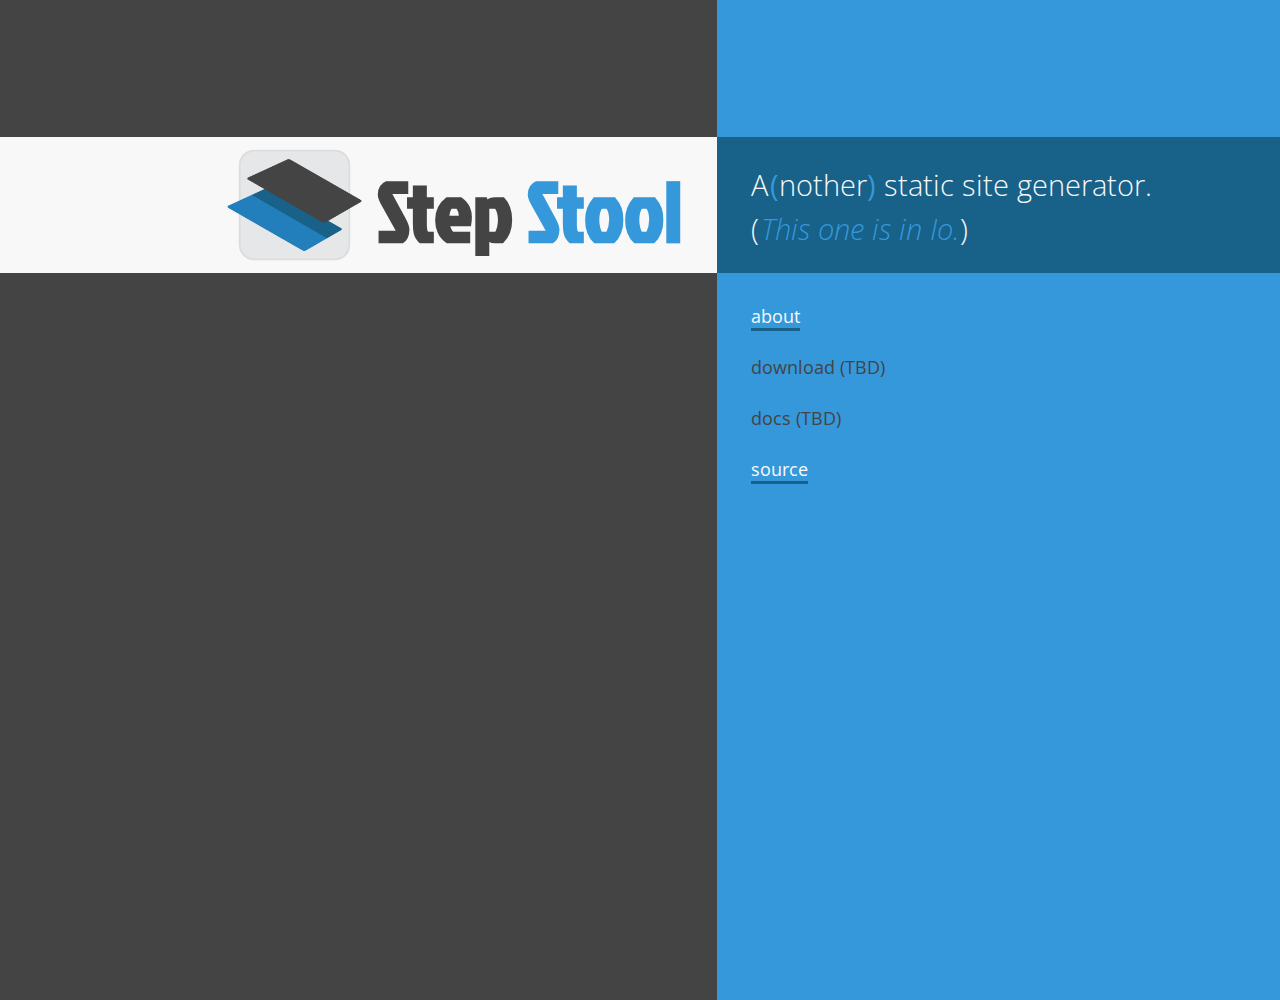
<file: index.html>
<!doctype html>
<html>
<head>
   <meta charset='utf-8' />

   <title>Step Stool - a(nother) static site generator.</title>

   <meta name='description' content='A(nother) static site generator. (This one is in Io.)' />

   <link rel='stylesheet' type='text/css' href='/style.css' />
   <link rel='stylesheet' type='text/css' href='http://fonts.googleapis.com/css?family=Jockey+One|Open+Sans:300italic,400italic,700italic,400,300,700|Inconsolata'>

   <link rel='icon' type='image/png' href='/favicon.png' />

   <meta name="viewport" content="width=device-width, initial-scale=1">

   <!-- Social media identification/etc. -->
   <link rel='author' href='https://plus.google.com/100517719789069874571/' />

   <link rel='me' href='https://alpha.app.net/chriskrycho' data-type='follow' data-user-id='@chriskrycho' />

   <meta name='twitter:site' content='@stepstool'/>
   <meta name='twitter:creator' content='@chriskrycho'/>
   <meta name='twitter:title' content='Step Stool' />
   <meta name='twitter:description' content='A(nother) static site generator. This one is in Io.' />
   <meta name='twitter:url' content='http://step-stool.io' />
   <meta name='twitter:card' content='summary' />
   <meta name='twitter:image' content='http://step-stool.io/images/step-stool-256.png' />

   <meta name='fb:admins' content='9624075' />
   <meta name='og:site_name' content='step-stool.io' />
   <meta name='og:description' content='A(nother) static site generator. This one is in Io.' />
   <meta name='og:type' content='website' />
   <meta name='og:url' content='http://step-stool.io' />
   <meta name='og:image' content='http://step-stool.io/images/step-stool-256.png' />
</head>
<body>
   <div class='index wrapper'>
      <div class='left column'></div>
      <div class='right column'></div>
      <div class='content left' id='logoWrapper'>
         <h1>
            <img src='/images/step-stool-256.png' alt='Step Stool logo' />
            <span class='gray'>Step</span> <span class='blue'>Stool</span>
         </h1>
      </div>
      <div class='content right' id='descriptionWrapper'>
         <h2>
            A<span class='blue microspaceBefore w400'>(</span>nother<span class='blue w400'>)</span> static site generator.<br />
            <span class='microspaceAfter'>(</span><span class='blue italic'>This one is in Io.</span>)
         </h2>
      </div>
      <nav class='content right' id='mainNav'>
         <ul class='nav'>
            <li><a href='/about.html'>about</a></li>
            <li>download (TBD)</li>
            <li>docs (TBD)</li>
            <li><a href='https://github.com/chriskrycho/step-stool/'>source</a></li>
         </ul>
      </nav>
   </div>
</body>
</html>
</file>
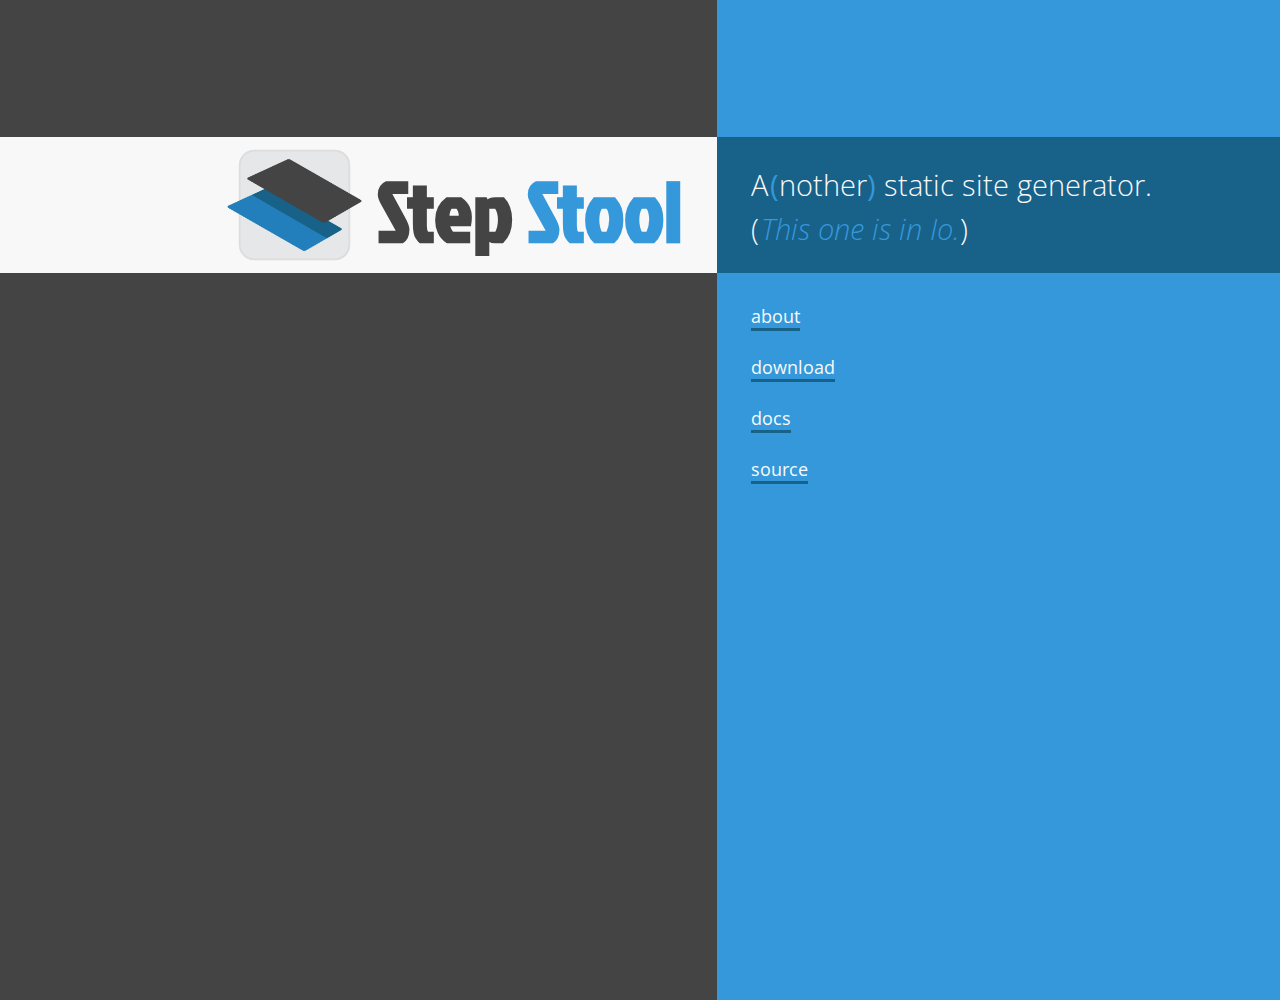
<file: website/index.html>
<!doctype html>
<html>
<head>
   <meta charset='utf-8' />

   <title>Step Stool - a(nother) static site generator.</title>

   <meta name='description' content='A(nother) static site generator. (This one is in Io.)' />

   <link rel='stylesheet' type='text/css' href='/style.css' />
   <link rel='stylesheet' type='text/css' href='http://fonts.googleapis.com/css?family=Jockey+One|Open+Sans:300italic,400italic,700italic,400,300,700|Inconsolata'>

   <link rel='icon' type='image/png' href='/favicon.png' />

   <meta name="viewport" content="width=device-width, initial-scale=1">

   <!-- Social media identification/etc. -->
   <link rel='author' href='https://plus.google.com/100517719789069874571/' />

   <link rel='me' href='https://alpha.app.net/chriskrycho' data-type='follow' data-user-id='@chriskrycho' />

   <meta name='twitter:site' content='@stepstool'/>
   <meta name='twitter:creator' content='@chriskrycho'/>
   <meta name='twitter:title' content='Step Stool' />
   <meta name='twitter:description' content='A(nother) static site generator. This one is in Io.' />
   <meta name='twitter:url' content='http://step-stool.io' />
   <meta name='twitter:card' content='summary' />
   <meta name='twitter:image' content='http://step-stool.io/images/step-stool-256.png' />

   <meta name='fb:admins' content='9624075' />
   <meta name='og:site_name' content='step-stool.io' />
   <meta name='og:description' content='A(nother) static site generator. This one is in Io.' />
   <meta name='og:type' content='website' />
   <meta name='og:url' content='http://step-stool.io' />
   <meta name='og:image' content='http://step-stool.io/images/step-stool-256.png' />
</head>
<body>
   <div class='index wrapper'>
      <div class='left column'></div>
      <div class='right column'></div>
      <div class='content left' id='logoWrapper'>
         <h1>
            <img src='/images/step-stool-256.png' alt='Step Stool logo' />
            <span class='gray'>Step</span> <span class='blue'>Stool</span>
         </h1>
      </div>
      <div class='content right' id='descriptionWrapper'>
         <h2>
            A<span class='blue microspaceBefore w400'>(</span>nother<span class='blue w400'>)</span> static site generator.<br />
            <span class='microspaceAfter'>(</span><span class='blue italic'>This one is in Io.</span>)
         </h2>
      </div>
      <nav class='content right' id='mainNav'>
         <ul class='nav'>
            <li><a href='/about/'>about</a></li>
            <li><a href=''>download</a></li>
            <li><a href=''>docs</a></li>
            <li><a href='http://bitbucket.org/chriskrycho/step-stool/'>source</a></li>
         </ul>
      </nav>
   </div>
</body>
</html>
</file>
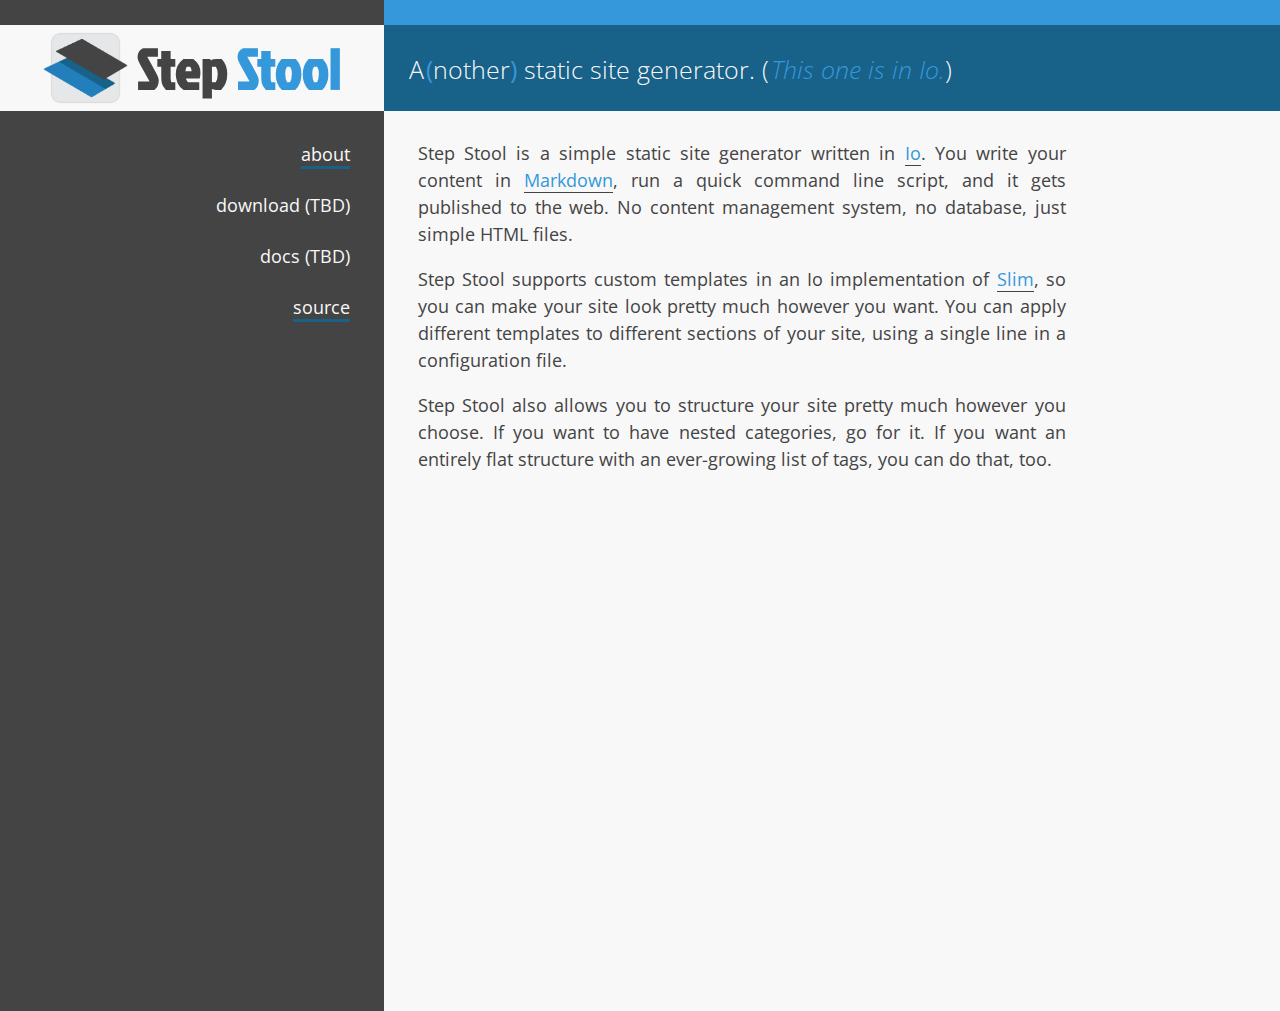
<file: about.html>
<!DOCTYPE html>
<html>
<head>
   <meta charset='utf-8' />

   <title>About - Step Stool</title>

   <meta name='description' content='Write your content in Markdown, run a quick command line script, and publish to the web. No content management system, no database, just simple HTML.' />

   <link rel='stylesheet' type='text/css' href='/style.css' />
   <link rel='stylesheet' type='text/css' href='http://fonts.googleapis.com/css?family=Jockey+One|Open+Sans:300italic,400italic,700italic,400,300,700'>

   <link rel='icon' type='image/png' href='/favicon.png' />

   <meta name="viewport" content="width=device-width, initial-scale=1">

   <!-- Social media identification/etc. -->
   <link rel='author' href='https://plus.google.com/100517719789069874571/' />

   <link rel='me' href='https://alpha.app.net/chriskrycho' data-type='follow' data-user-id='@chriskrycho' />

   <meta name='twitter:site' content='@stepstool'/>
   <meta name='twitter:creator' content='@chriskrycho'/>
   <meta name='twitter:title' content='About - Step Stool' />
   <meta name='twitter:description' content='Write your content in Markdown, run a quick command line script, and publish to the web. No content management system, no database, just simple HTML.' />
   <meta name='twitter:url' content='http://step-stool.io' />
   <meta name='twitter:card' content='summary' />
   <meta name='twitter:image' content='http://step-stool.io/images/step-stool-256.png' />

   <meta name='fb:admins' content='9624075' />
   <meta name='og:site_name' content='About - Step Stool' />
   <meta name='og:description' content='Write your content in Markdown, run a quick command line script, and publish to the web. No content management system, no database, just simple HTML.' />
   <meta name='og:type' content='website' />
   <meta name='og:url' content='http://step-stool.io' />
   <meta name='og:image' content='http://step-stool.io/images/step-stool-256.png' />
</head>
<body>
   <div class='page wrapper'>
      <div class='column left'></div>
      <div class='column right'></div>
      <div class='content left' id='logoWrapper'>
         <h1>
            <a href="/" class="logoLink">
               <img src='/images/step-stool-256.png' alt='Step Stool logo' />
               <span class='gray'>Step</span> <span class='blue'>Stool</span>
            </a>
         </h1>
      </div>
      <div class='content right' id='descriptionWrapper'>
         <h2>
            A<span class='blue microspaceBefore w400'>(</span>nother<span class='blue w400'>)</span> static site generator.<br class='optionalBreak' />
            <span class='microspaceAfter'>(</span><span class='blue italic'>This one is in Io.</span>)
         </h2>
      </div>
      <nav class='content left' id='mainNav'>
         <ul class="nav">
            <li><a href='/about.html'>about</a></li>
            <li>download (TBD)</li>
            <li>docs (TBD)</li>
            <li><a href='https://github.com/chriskrycho/step-stool/'>source</a></li>
         </ul>
      </nav>
      <div class='content right textBlock'>
         <article>
            <p>Step Stool is a simple static site generator written in <a href="http://iolanguage.org">Io</a>. You write your content in <a href="http://daringfireball.net/projects/markdown/">Markdown</a>, run a quick command line script, and it gets published to the web. No content management system, no database, just simple HTML files.</p>
            <p>Step Stool supports custom templates in an Io implementation of <a href="http://slim-lang.com">Slim</a>, so you can make your site look pretty much however you want. You can apply different templates to different sections of your site, using a single line in a configuration file.</p>
            <p>Step Stool also allows you to structure your site pretty much however you choose. If you want to have nested categories, go for it. If you want an entirely flat structure with an ever-growing list of tags, you can do that, too.</p>
         </article>
      </div>
   </div>
</body>
</html>
</file>
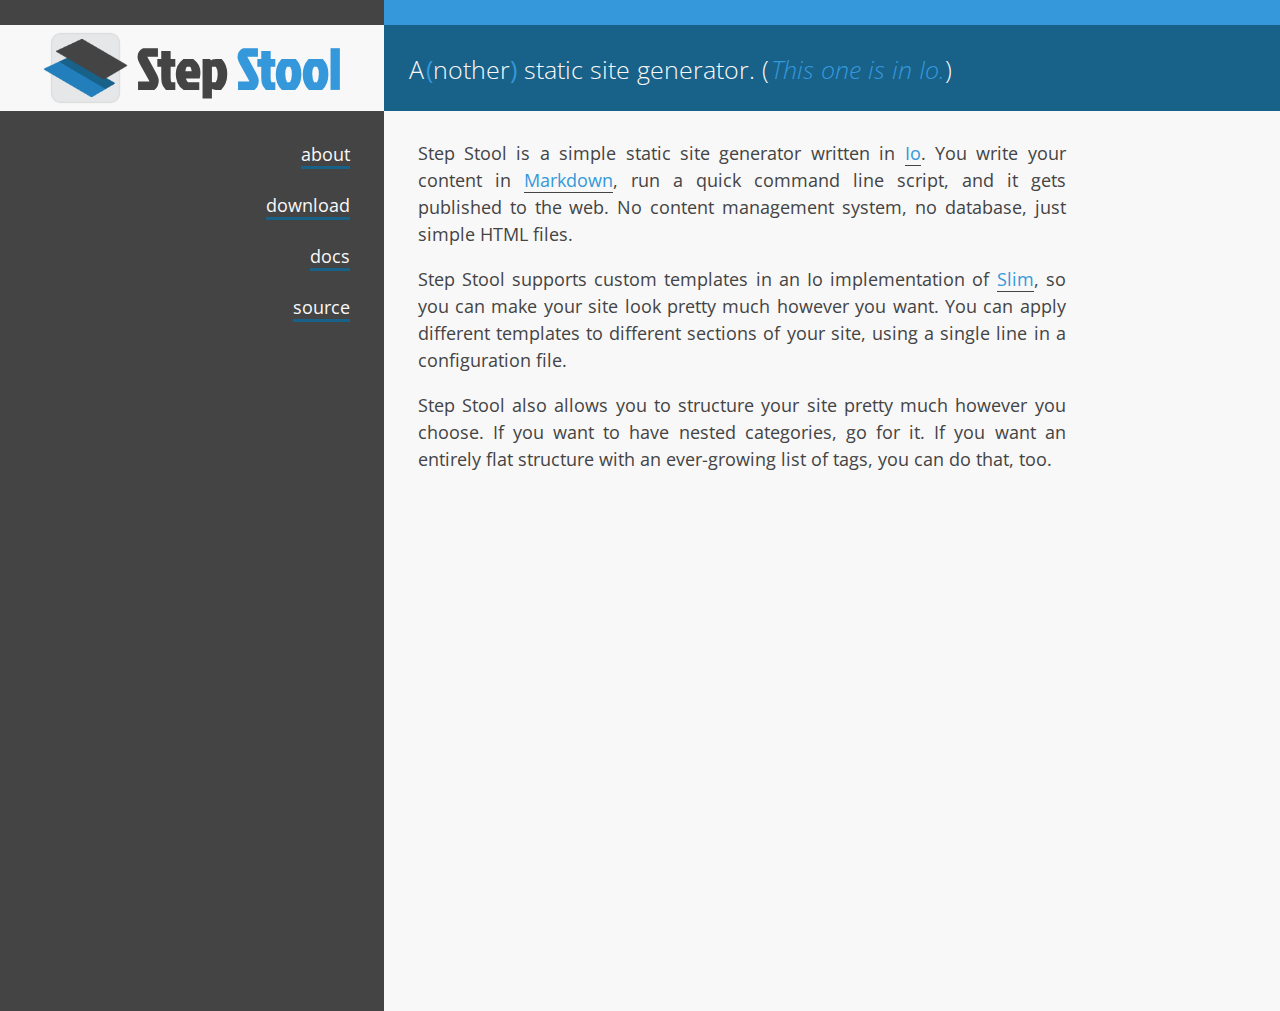
<file: website/about.html>
<!DOCTYPE html>
<html>
<head>
   <meta charset='utf-8' />

   <title>About - Step Stool</title>

   <meta name='description' content='Write your content in Markdown, run a quick command line script, and publish to the web. No content management system, no database, just simple HTML.' />

   <link rel='stylesheet' type='text/css' href='/style.css' />
   <link rel='stylesheet' type='text/css' href='http://fonts.googleapis.com/css?family=Jockey+One|Open+Sans:300italic,400italic,700italic,400,300,700'>

   <link rel='icon' type='image/png' href='/favicon.png' />

   <meta name="viewport" content="width=device-width, initial-scale=1">

   <!-- Social media identification/etc. -->
   <link rel='author' href='https://plus.google.com/100517719789069874571/' />

   <link rel='me' href='https://alpha.app.net/chriskrycho' data-type='follow' data-user-id='@chriskrycho' />

   <meta name='twitter:site' content='@stepstool'/>
   <meta name='twitter:creator' content='@chriskrycho'/>
   <meta name='twitter:title' content='About - Step Stool' />
   <meta name='twitter:description' content='Write your content in Markdown, run a quick command line script, and publish to the web. No content management system, no database, just simple HTML.' />
   <meta name='twitter:url' content='http://step-stool.io' />
   <meta name='twitter:card' content='summary' />
   <meta name='twitter:image' content='http://step-stool.io/images/step-stool-256.png' />

   <meta name='fb:admins' content='9624075' />
   <meta name='og:site_name' content='About - Step Stool' />
   <meta name='og:description' content='Write your content in Markdown, run a quick command line script, and publish to the web. No content management system, no database, just simple HTML.' />
   <meta name='og:type' content='website' />
   <meta name='og:url' content='http://step-stool.io' />
   <meta name='og:image' content='http://step-stool.io/images/step-stool-256.png' />
</head>
<body>
   <div class='page wrapper'>
      <div class='column left'></div>
      <div class='column right'></div>
      <div class='content left' id='logoWrapper'>
         <h1>
            <a href="/" class="logoLink">
               <img src='/images/step-stool-256.png' alt='Step Stool logo' />
               <span class='gray'>Step</span> <span class='blue'>Stool</span>
            </a>
         </h1>
      </div>
      <div class='content right' id='descriptionWrapper'>
         <h2>
            A<span class='blue microspaceBefore w400'>(</span>nother<span class='blue w400'>)</span> static site generator.<br class='optionalBreak' />
            <span class='microspaceAfter'>(</span><span class='blue italic'>This one is in Io.</span>)
         </h2>
      </div>
      <nav class='content left' id='mainNav'>
         <ul class="nav">
            <li><a href='/about/'>about</a></li>
            <li><a href=''>download</a></li>
            <li><a href=''>docs</a></li>
            <li><a href='http://bitbucket.org/chriskrycho/step-stool/'>source</a></li>
         </ul>
      </nav>
      <div class='content right textBlock'>
         <article>
            <p>Step Stool is a simple static site generator written in <a href="http://iolanguage.org">Io</a>. You write your content in <a href="http://daringfireball.net/projects/markdown/">Markdown</a>, run a quick command line script, and it gets published to the web. No content management system, no database, just simple HTML files.</p>
            <p>Step Stool supports custom templates in an Io implementation of <a href="http://slim-lang.com">Slim</a>, so you can make your site look pretty much however you want. You can apply different templates to different sections of your site, using a single line in a configuration file.</p>
            <p>Step Stool also allows you to structure your site pretty much however you choose. If you want to have nested categories, go for it. If you want an entirely flat structure with an ever-growing list of tags, you can do that, too.</p>
         </article>
      </div>
   </div>
</body>
</html>
</file>
<file: style.css>
/* normalize.css v2.1.2 | MIT License | git.io/normalize */article,aside,details,figcaption,figure,footer,header,hgroup,main,nav,section,summary{display:block}audio,canvas,video{display:inline-block}audio:not([controls]){display:none;height:0}[hidden]{display:none}html{font-family:sans-serif;font-size:100%;-ms-text-size-adjust:100%;-webkit-text-size-adjust:100%}body{margin:0}a:focus{outline:thin dotted}a:active,a:hover{outline:0}h1{font-size:2em;margin:0.67em 0}abbr[title]{border-bottom:1px dotted}b,strong{font-weight:bold}dfn{font-style:italic}hr{-moz-box-sizing:content-box;box-sizing:content-box;height:0}mark{background:#ff0;color:#000}code,kbd,pre,samp{font-family:monospace, serif;font-size:1em}pre{white-space:pre-wrap}q{quotes:"\201C" "\201D" "\2018" "\2019"}small{font-size:80%}sub,sup{font-size:75%;line-height:0;position:relative;vertical-align:baseline}sup{top:-0.5em}sub{bottom:-0.25em}img{border:0}svg:not(:root){overflow:hidden}figure{margin:0}fieldset{border:1px solid #c0c0c0;margin:0 2px;padding:0.35em 0.625em 0.75em}legend{border:0;padding:0}button,input,select,textarea{font-family:inherit;font-size:100%;margin:0}button,input{line-height:normal}button,select{text-transform:none}button,html input[type="button"],input[type="reset"],input[type="submit"]{-webkit-appearance:button;cursor:pointer}button[disabled],html input[disabled]{cursor:default}input[type="checkbox"],input[type="radio"]{box-sizing:border-box;padding:0}input[type="search"]{-webkit-appearance:textfield;-moz-box-sizing:content-box;-webkit-box-sizing:content-box;box-sizing:content-box}input[type="search"]::-webkit-search-cancel-button,input[type="search"]::-webkit-search-decoration{-webkit-appearance:none}button::-moz-focus-inner,input::-moz-focus-inner{border:0;padding:0}textarea{overflow:auto;vertical-align:top}table{border-collapse:collapse;border-spacing:0}@supports (hyphens: auto){p{text-align:justify;-webkit-hyphens:auto;-moz-hyphens:auto;-ms-hyphens:auto;-o-hyphens:auto;hyphens:auto}}.ginormous{font-size:10.667rem}.huge{font-size:7.594rem}.kappa{font-size:7.111rem}.iota{font-size:5.063rem}.theta{font-size:4.741rem}.eta{font-size:3.375rem}.zeta{font-size:3.161rem}.epsilon{font-size:2.25rem}.delta{font-size:2.107rem}.gamma{font-size:1.873rem}.beta{font-size:1.5rem}.alpha{font-size:1.405rem}.null{font-size:1rem}.a{font-size:0.936rem}.b{font-size:0.667rem}.c{font-size:0.936rem}.c{font-size:0.667rem}.tiny{font-size:0.185rem}.micro{font-size:0.123rem}html{font-size:112.5%}body{font-family:"Open Sans","Century Gothic",sans-serif;color:#444;line-height:1.5}h1,h2,h3,h4,h5,h6{margin:0}h1{font-size:2.107rem}h2{font-family:"Open Sans","Century Gothic",sans-serif;font-size:1.873rem;font-weight:300}h3{font-size:1.5rem}h4{font-size:1.405rem}h5{font-size:1}h6{font-size:0.936}a{color:#f8f8f8;border-bottom:3px solid #186189;text-decoration:none;-webkit-transition:"color 0.644s ease, border 0.644s ease";-moz-transition:"color 0.644s ease, border 0.644s ease";-ms-transition:"color 0.644s ease, border 0.644s ease";-o-transition:"color 0.644s ease, border 0.644s ease";transition:"color 0.644s ease, border 0.644s ease"}a:hover,a:active{color:#186189;border-bottom:3px solid #f8f8f8;-webkit-transition:all 0.444s ease;-moz-transition:all 0.444s ease;-ms-transition:all 0.444s ease;-o-transition:all 0.444s ease;transition:all 0.444s ease}a.logoLink{border:none}li{padding-top:0.667rem;padding-bottom:0.667rem}.microspaceBefore{margin-left:2px}.microspaceAfter{margin-right:2px}.blue{color:#3498db}.gray{color:#444}.jockey{font-family:"Jockey One",monospace}.open{font-family:"Open Sans","Century Gothic",sans-serif}.italic{font-style:italic}.w300{font-weight:300}.w400{font-weight:400}.w600{font-weight:700}ul.nav{list-style-type:none}.wrapper{width:100%;overflow:hidden}.column{margin-bottom:-99999px;padding-bottom:99999px;overflow:hidden}.column.right{border-left:1px solid}.left{float:left;color:#f8f8f8;background:#444}.left a:hover,.left a:active{color:#3498db;border-bottom:3px solid #f8f8f8}.left ul.nav{text-align:right;padding-right:1.873rem}.right{float:right;background:#3498db}.right ul.nav{padding-left:1.873rem;margin-left:0}.right a:hover{color:#444}#logoWrapper{background:#f8f8f8;color:#444}#logoWrapper h1{font-family:"Jockey One",monospace}#logoWrapper img{vertical-align:-25%;max-height:100%;max-width:100%}#descriptionWrapper{background:#186189;color:#f8f8f8}.textBlock{background:#f8f8f8;color:#444}.textBlock article{padding:0.624rem 1.873rem}.textBlock p{width:36rem}.textBlock a{color:#3498db;border-bottom:1px solid #444}.textBlock a:hover{color:#444;border-bottom:1px solid #3498db}.index .left{width:56%}.index .right{width:44%}.index #logoWrapper,.index #descriptionWrapper{margin-top:7.594rem;height:7.594rem}.index #logoWrapper h1{height:7.594rem;padding-right:1.873rem;text-align:right;font-size:4.741rem}.index #descriptionWrapper h2{padding-top:1.5rem;padding-left:1.873rem;font-size:1.623rem}.page .left{width:30%}.page .right{width:70%}.page #logoWrapper,.page #descriptionWrapper{height:4.741rem;margin-top:1.405rem}.page #logoWrapper h1{height:4.741rem;text-align:center;font-size:3.161rem}.page #descriptionWrapper h2{font-size:1.405rem;padding-top:1.405rem;padding-left:1.405rem}@media screen and (max-height: 1600px){.wrapper{min-height:1600px}.textBlock{min-height:1500px}}@media screen and (max-height: 1200px){.wrapper{min-height:1200px}.textBlock{min-height:1100px}}@media screen and (max-height: 1000px){.wrapper{min-height:1000px}.textBlock{min-height:900px}}@media screen and (max-height: 800px){.wrapper{min-height:800px}.textBlock{min-height:700px}}@media screen and (max-height: 600px){.wrapper{min-max-height:600px}.textBlock{min-height:500px}}@supports (hyphens: auto){p{text-align:justify;-webkit-hyphens:auto;-moz-hyphens:auto;-ms-hyphens:auto;-o-hyphens:auto;hyphens:auto}}.ginormous{font-size:10.667rem}.huge{font-size:7.594rem}.kappa{font-size:7.111rem}.iota{font-size:5.063rem}.theta{font-size:4.741rem}.eta{font-size:3.375rem}.zeta{font-size:3.161rem}.epsilon{font-size:2.25rem}.delta{font-size:2.107rem}.gamma{font-size:1.873rem}.beta{font-size:1.5rem}.alpha{font-size:1.405rem}.null{font-size:1rem}.a{font-size:0.936rem}.b{font-size:0.667rem}.c{font-size:0.936rem}.c{font-size:0.667rem}.tiny{font-size:0.185rem}.micro{font-size:0.123rem}@media screen and (max-width: 690px){.page .left,.page .right,.index .left,.index .right{width:100%}.page .right,.index .right{margin-top:0.624rem}.page #logoWrapper,.page #descriptionWrapper,.index #logoWrapper,.index #descriptionWrapper{height:4.741rem}.page #logoWrapper h1,.index #logoWrapper h1{text-align:center;height:4.741rem;font-size:3.161rem;padding:0}.page #descriptionWrapper,.index #descriptionWrapper{margin-top:0}.page #descriptionWrapper h2,.index #descriptionWrapper h2{text-align:center;font-size:1.405rem;padding-top:0.296rem;padding-left:0}.page #mainNav,.index #mainNav{margin-top:0}.page ul.nav,.index ul.nav{text-align:center;padding:0;margin:0}.page ul.nav li,.index ul.nav li{display:inline-block;padding-right:0.444rem;padding-left:0.444rem}.textBlock article{padding:1rem}.textBlock article p{width:100%}}@media screen and (max-width: 690px) and (max-height: 400px){.index #logoWrapper{margin-top:2.107rem}}@media screen and (min-width: 690px){.optionalBreak{display:none}}@media screen and (min-width: 690px) and (max-width: 900px){.index #logoWrapper{height:5.063rem}.index #logoWrapper h1{height:5.063rem;font-size:3.375rem}.index #descriptionWrapper{height:5.063rem}.index #descriptionWrapper h2{padding-top:0.296rem;padding-left:1rem;font-size:1.528rem}.index .left,.index .right{width:50%}.page #logoWrapper,.page #descriptionWrapper{height:3.375rem}.page #logoWrapper h1{height:3.375rem;font-size:2.25rem}.page #descriptionWrapper h2{font-size:1.123rem;padding-top:1rem;padding-left:1rem}.page .textBlock article{padding-left:1rem;padding-right:1rem}.page .textBlock article p{width:100%}}@media screen and (max-width: 1038px){html{font-size:100%}}@media screen and (min-width: 1038px){.left,.right{width:100%}}
</file>
